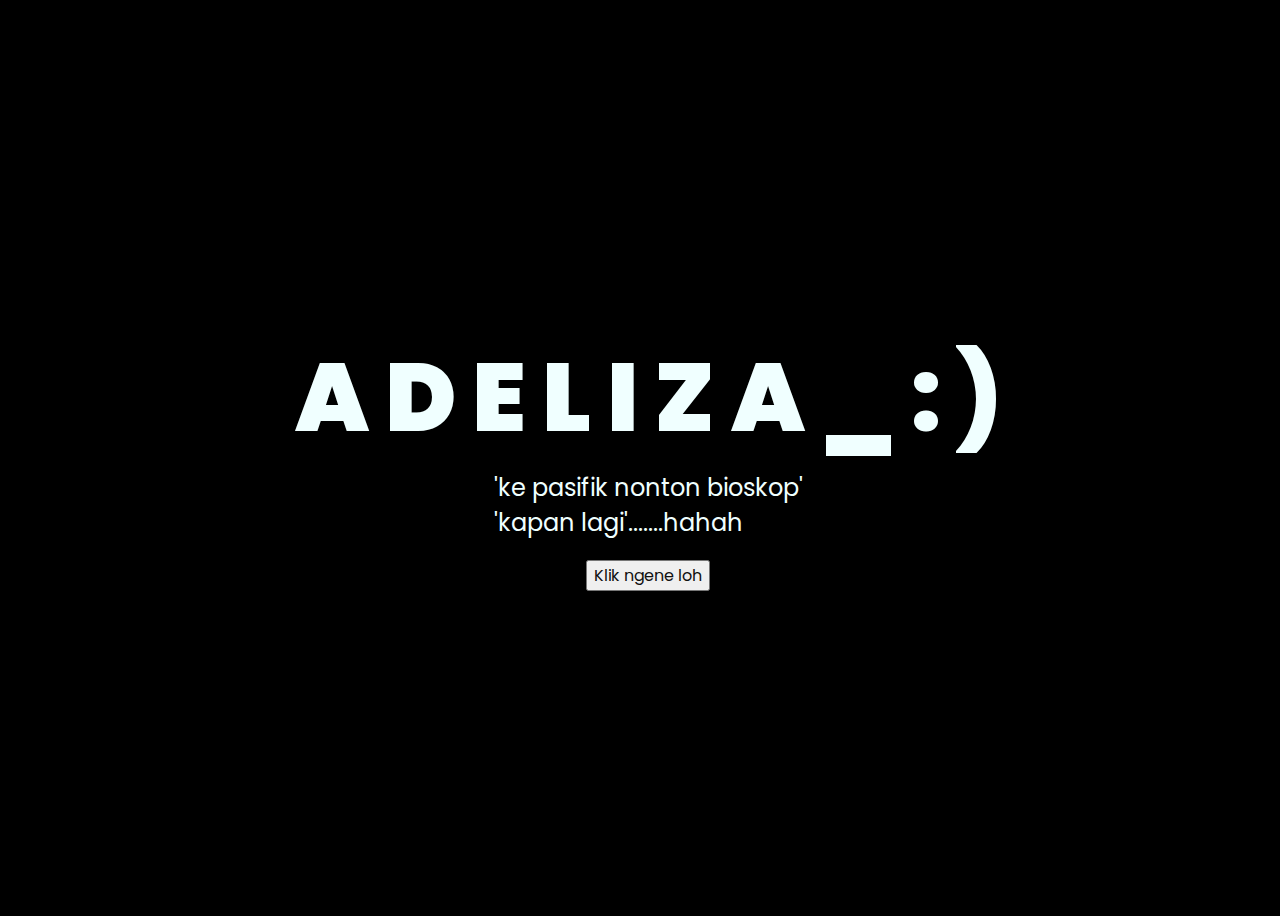
<file: index.html>
<!DOCTYPE html>
<html lang="en">
  <head>
    <meta charset="UTF-8" />
    <meta http-equiv="X-UA-Compatible" content="IE=edge" />
    <meta name="viewport" content="width=device-width, initial-scale=1.0" />
    <link rel="stylesheet" href="css/style.css" />
    <link rel="icon" href="img/flowers.png" type="image/x-icon" />
    <title>Flowers</title>
  </head>
  <body>
    <div class="greetings">
      <!-- silahkan menambah kata sesuai keinginan dengan <span>text...</span -->
      <span>A</span>
      <span>D</span>
      <span>E</span>
      <span>L</span>
      <span>I</span>
      <span>Z</span>
      <span>A</span>
      <span>_</span>
      <span>:</span>
      <span>)</span>
    </div>
    <div class="description">
      <span>'ke pasifik nonton bioskop'</span><br />
      <span>'kapan lagi'.......hahah</span>
    </div>
    <div class="button">
      <button>
        <a href="flower.html">Klik ngene loh</a>
      </button>
    </div>
  </body>
</html>
</file>
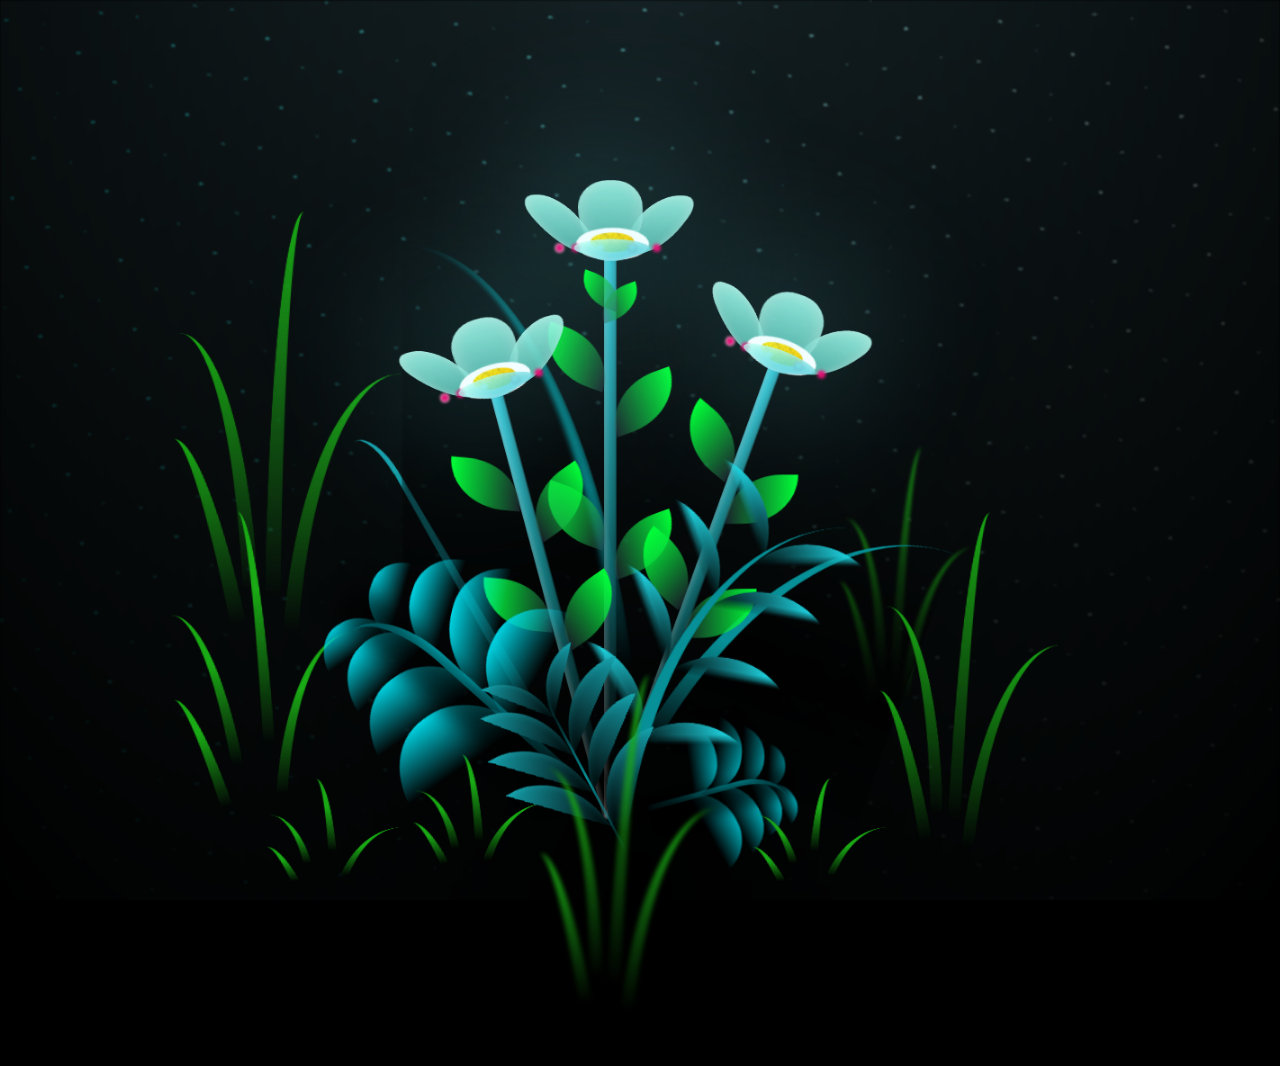
<file: flower.html>
<!DOCTYPE html>
<html lang="en">
<head>
    <meta charset="UTF-8">
    <meta http-equiv="X-UA-Compatible" content="IE=edge">
    <meta name="viewport" content="width=device-width, initial-scale=1.0">
    <link rel="stylesheet" href="css/main.css">
    <link rel="icon" href="img/flowers.png" type="image/x-icon">
    <title>flowers</title>
</head>
<body class="container">
  <!-- Pembuat code: https://codepen.io/mdusmanansari/pen/BamepLe -->
    <div class="night"></div>
    <div class="flowers">
      <div class="flower flower--1">
        <div class="flower__leafs flower__leafs--1">
          <div class="flower__leaf flower__leaf--1"></div>
          <div class="flower__leaf flower__leaf--2"></div>
          <div class="flower__leaf flower__leaf--3"></div>
          <div class="flower__leaf flower__leaf--4"></div>
          <div class="flower__white-circle"></div>
  
          <div class="flower__light flower__light--1"></div>
          <div class="flower__light flower__light--2"></div>
          <div class="flower__light flower__light--3"></div>
          <div class="flower__light flower__light--4"></div>
          <div class="flower__light flower__light--5"></div>
          <div class="flower__light flower__light--6"></div>
          <div class="flower__light flower__light--7"></div>
          <div class="flower__light flower__light--8"></div>
  
        </div>
        <div class="flower__line">
          <div class="flower__line__leaf flower__line__leaf--1"></div>
          <div class="flower__line__leaf flower__line__leaf--2"></div>
          <div class="flower__line__leaf flower__line__leaf--3"></div>
          <div class="flower__line__leaf flower__line__leaf--4"></div>
          <div class="flower__line__leaf flower__line__leaf--5"></div>
          <div class="flower__line__leaf flower__line__leaf--6"></div>
        </div>
      </div>
  
      <div class="flower flower--2">
        <div class="flower__leafs flower__leafs--2">
          <div class="flower__leaf flower__leaf--1"></div>
          <div class="flower__leaf flower__leaf--2"></div>
          <div class="flower__leaf flower__leaf--3"></div>
          <div class="flower__leaf flower__leaf--4"></div>
          <div class="flower__white-circle"></div>
  
          <div class="flower__light flower__light--1"></div>
          <div class="flower__light flower__light--2"></div>
          <div class="flower__light flower__light--3"></div>
          <div class="flower__light flower__light--4"></div>
          <div class="flower__light flower__light--5"></div>
          <div class="flower__light flower__light--6"></div>
          <div class="flower__light flower__light--7"></div>
          <div class="flower__light flower__light--8"></div>
  
        </div>
        <div class="flower__line">
          <div class="flower__line__leaf flower__line__leaf--1"></div>
          <div class="flower__line__leaf flower__line__leaf--2"></div>
          <div class="flower__line__leaf flower__line__leaf--3"></div>
          <div class="flower__line__leaf flower__line__leaf--4"></div>
        </div>
      </div>
  
      <div class="flower flower--3">
        <div class="flower__leafs flower__leafs--3">
          <div class="flower__leaf flower__leaf--1"></div>
          <div class="flower__leaf flower__leaf--2"></div>
          <div class="flower__leaf flower__leaf--3"></div>
          <div class="flower__leaf flower__leaf--4"></div>
          <div class="flower__white-circle"></div>
  
          <div class="flower__light flower__light--1"></div>
          <div class="flower__light flower__light--2"></div>
          <div class="flower__light flower__light--3"></div>
          <div class="flower__light flower__light--4"></div>
          <div class="flower__light flower__light--5"></div>
          <div class="flower__light flower__light--6"></div>
          <div class="flower__light flower__light--7"></div>
          <div class="flower__light flower__light--8"></div>
  
        </div>
        <div class="flower__line">
          <div class="flower__line__leaf flower__line__leaf--1"></div>
          <div class="flower__line__leaf flower__line__leaf--2"></div>
          <div class="flower__line__leaf flower__line__leaf--3"></div>
          <div class="flower__line__leaf flower__line__leaf--4"></div>
        </div>
      </div>
  
      <div class="grow-ans" style="--d:1.2s">
        <div class="flower__g-long">
          <div class="flower__g-long__top"></div>
          <div class="flower__g-long__bottom"></div>
        </div>
      </div>
  
      <div class="growing-grass">
        <div class="flower__grass flower__grass--1">
          <div class="flower__grass--top"></div>
          <div class="flower__grass--bottom"></div>
          <div class="flower__grass__leaf flower__grass__leaf--1"></div>
          <div class="flower__grass__leaf flower__grass__leaf--2"></div>
          <div class="flower__grass__leaf flower__grass__leaf--3"></div>
          <div class="flower__grass__leaf flower__grass__leaf--4"></div>
          <div class="flower__grass__leaf flower__grass__leaf--5"></div>
          <div class="flower__grass__leaf flower__grass__leaf--6"></div>
          <div class="flower__grass__leaf flower__grass__leaf--7"></div>
          <div class="flower__grass__leaf flower__grass__leaf--8"></div>
          <div class="flower__grass__overlay"></div>
        </div>
      </div>
  
      <div class="growing-grass">
        <div class="flower__grass flower__grass--2">
          <div class="flower__grass--top"></div>
          <div class="flower__grass--bottom"></div>
          <div class="flower__grass__leaf flower__grass__leaf--1"></div>
          <div class="flower__grass__leaf flower__grass__leaf--2"></div>
          <div class="flower__grass__leaf flower__grass__leaf--3"></div>
          <div class="flower__grass__leaf flower__grass__leaf--4"></div>
          <div class="flower__grass__leaf flower__grass__leaf--5"></div>
          <div class="flower__grass__leaf flower__grass__leaf--6"></div>
          <div class="flower__grass__leaf flower__grass__leaf--7"></div>
          <div class="flower__grass__leaf flower__grass__leaf--8"></div>
          <div class="flower__grass__overlay"></div>
        </div>
      </div>
  
      <div class="grow-ans" style="--d:2.4s">
        <div class="flower__g-right flower__g-right--1">
          <div class="leaf"></div>
        </div>
      </div>
  
      <div class="grow-ans" style="--d:2.8s">
        <div class="flower__g-right flower__g-right--2">
          <div class="leaf"></div>
        </div>
      </div>
  
      <div class="grow-ans" style="--d:2.8s">
        <div class="flower__g-front">
          <div class="flower__g-front__leaf-wrapper flower__g-front__leaf-wrapper--1">
            <div class="flower__g-front__leaf"></div>
          </div>
          <div class="flower__g-front__leaf-wrapper flower__g-front__leaf-wrapper--2">
            <div class="flower__g-front__leaf"></div>
          </div>
          <div class="flower__g-front__leaf-wrapper flower__g-front__leaf-wrapper--3">
            <div class="flower__g-front__leaf"></div>
          </div>
          <div class="flower__g-front__leaf-wrapper flower__g-front__leaf-wrapper--4">
            <div class="flower__g-front__leaf"></div>
          </div>
          <div class="flower__g-front__leaf-wrapper flower__g-front__leaf-wrapper--5">
            <div class="flower__g-front__leaf"></div>
          </div>
          <div class="flower__g-front__leaf-wrapper flower__g-front__leaf-wrapper--6">
            <div class="flower__g-front__leaf"></div>
          </div>
          <div class="flower__g-front__leaf-wrapper flower__g-front__leaf-wrapper--7">
            <div class="flower__g-front__leaf"></div>
          </div>
          <div class="flower__g-front__leaf-wrapper flower__g-front__leaf-wrapper--8">
            <div class="flower__g-front__leaf"></div>
          </div>
          <div class="flower__g-front__line"></div>
        </div>
      </div>
  
      <div class="grow-ans" style="--d:3.2s">
        <div class="flower__g-fr">
          <div class="leaf"></div>
          <div class="flower__g-fr__leaf flower__g-fr__leaf--1"></div>
          <div class="flower__g-fr__leaf flower__g-fr__leaf--2"></div>
          <div class="flower__g-fr__leaf flower__g-fr__leaf--3"></div>
          <div class="flower__g-fr__leaf flower__g-fr__leaf--4"></div>
          <div class="flower__g-fr__leaf flower__g-fr__leaf--5"></div>
          <div class="flower__g-fr__leaf flower__g-fr__leaf--6"></div>
          <div class="flower__g-fr__leaf flower__g-fr__leaf--7"></div>
          <div class="flower__g-fr__leaf flower__g-fr__leaf--8"></div>
        </div>
      </div>
  
      <div class="long-g long-g--0">
        <div class="grow-ans" style="--d:3s">
          <div class="leaf leaf--0"></div>
        </div>
        <div class="grow-ans" style="--d:2.2s">
          <div class="leaf leaf--1"></div>
        </div>
        <div class="grow-ans" style="--d:3.4s">
          <div class="leaf leaf--2"></div>
        </div>
        <div class="grow-ans" style="--d:3.6s">
          <div class="leaf leaf--3"></div>
        </div>
      </div>
  
      <div class="long-g long-g--1">
        <div class="grow-ans" style="--d:3.6s">
          <div class="leaf leaf--0"></div>
        </div>
        <div class="grow-ans" style="--d:3.8s">
          <div class="leaf leaf--1"></div>
        </div>
        <div class="grow-ans" style="--d:4s">
          <div class="leaf leaf--2"></div>
        </div>
        <div class="grow-ans" style="--d:4.2s">
          <div class="leaf leaf--3"></div>
        </div>
      </div>
  
      <div class="long-g long-g--2">
        <div class="grow-ans" style="--d:4s">
          <div class="leaf leaf--0"></div>
        </div>
        <div class="grow-ans" style="--d:4.2s">
          <div class="leaf leaf--1"></div>
        </div>
        <div class="grow-ans" style="--d:4.4s">
          <div class="leaf leaf--2"></div>
        </div>
        <div class="grow-ans" style="--d:4.6s">
          <div class="leaf leaf--3"></div>
        </div>
      </div>
  
      <div class="long-g long-g--3">
        <div class="grow-ans" style="--d:4s">
          <div class="leaf leaf--0"></div>
        </div>
        <div class="grow-ans" style="--d:4.2s">
          <div class="leaf leaf--1"></div>
        </div>
        <div class="grow-ans" style="--d:3s">
          <div class="leaf leaf--2"></div>
        </div>
        <div class="grow-ans" style="--d:3.6s">
          <div class="leaf leaf--3"></div>
        </div>
      </div>
  
      <div class="long-g long-g--4">
        <div class="grow-ans" style="--d:4s">
          <div class="leaf leaf--0"></div>
        </div>
        <div class="grow-ans" style="--d:4.2s">
          <div class="leaf leaf--1"></div>
        </div>
        <div class="grow-ans" style="--d:3s">
          <div class="leaf leaf--2"></div>
        </div>
        <div class="grow-ans" style="--d:3.6s">
          <div class="leaf leaf--3"></div>
        </div>
      </div>
  
      <div class="long-g long-g--5">
        <div class="grow-ans" style="--d:4s">
          <div class="leaf leaf--0"></div>
        </div>
        <div class="grow-ans" style="--d:4.2s">
          <div class="leaf leaf--1"></div>
        </div>
        <div class="grow-ans" style="--d:3s">
          <div class="leaf leaf--2"></div>
        </div>
        <div class="grow-ans" style="--d:3.6s">
          <div class="leaf leaf--3"></div>
        </div>
      </div>
  
      <div class="long-g long-g--6">
        <div class="grow-ans" style="--d:4.2s">
          <div class="leaf leaf--0"></div>
        </div>
        <div class="grow-ans" style="--d:4.4s">
          <div class="leaf leaf--1"></div>
        </div>
        <div class="grow-ans" style="--d:4.6s">
          <div class="leaf leaf--2"></div>
        </div>
        <div class="grow-ans" style="--d:4.8s">
          <div class="leaf leaf--3"></div>
        </div>
      </div>
  
      <div class="long-g long-g--7">
        <div class="grow-ans" style="--d:3s">
          <div class="leaf leaf--0"></div>
        </div>
        <div class="grow-ans" style="--d:3.2s">
          <div class="leaf leaf--1"></div>
        </div>
        <div class="grow-ans" style="--d:3.5s">
          <div class="leaf leaf--2"></div>
        </div>
        <div class="grow-ans" style="--d:3.6s">
          <div class="leaf leaf--3"></div>
        </div>
      </div>
    </div>
    <footer>
      <p>sekiannnnn</p>
    </footer>
    <script src="main.js"></script>
  </body>
</html>
</file>
<file: css/style.css>
@import url("https://fonts.googleapis.com/css2?family=Poppins:ital,wght@0,500;1,900&display=swap");
* {
  font-family: "Poppins", cursive;
}
body {
  color: azure;
  width: 100%;
  height: 100vh;
  display: flex;
  flex-direction: column;
  align-items: center;
  justify-content: center;
  background-color: black;
}
.greetings {
  font-size: 6rem;
  font-weight: 900;
}
.greetings > span {
  animation: glow 2.5s ease-in-out infinite;
}
@keyframes glow {
  0%,
  100% {
    color: #fff;
    text-shadow: 0 0 12px #39c6d6, 0 0 50px #39c6d6, 0 0 100px #39c6d6;
  }
  10%,
  90% {
    color: #111;
    text-shadow: none;
  }
}
.greetings > span:nth-child(1) {
  animation-delay: 0.2s;
}
.greetings > span:nth-child(2) {
  animation-delay: 0.2s;
}
.greetings > span:nth-child(3) {
  animation-delay: 0.4s;
}
.greetings > span:nth-child(4) {
  animation-delay: 0.6s;
}
.greetings > span:nth-child(5) {
  animation-delay: 0.8s;
}
.greetings > span:nth-child(6) {
  animation-delay: 0.8s;
}
.greetings > span:nth-child(7) {
  animation-delay: 0.8s;
}
.greetings > span:nth-child(8) {
  animation-delay: 0.8s;
}
.greetings > span:nth-child(9) {
  animation-delay: 0.8s;
}
.greetings > span:nth-child(10) {
  animation-delay: 0.8s;
}
.description {
  font-size: 1.5rem;
  margin-bottom: 20px;
}

.button a {
  text-decoration: none;
  font-size: 1rem;
  color: #111;
}

@media screen and (max-width: 574px) {
  .greetings {
    display: block;
    font-size: 3rem;
    font-weight: 500;
    text-align: center;
  }
  .description {
    font-size: 1rem;
  }

  .button a {
    font-size: 0.5rem;
  }
}
</file>
<file: css/main.css>
*,
*::after,
*::before {
  padding: 0;
  margin: 0;
  box-sizing: border-box;
}

:root {
  --dark-color: #000000;
}

body {
  display: flex;
  align-items: flex-end;
  justify-content: center;
  min-height: 100vh;
  background-color: var(--dark-color);
  overflow: hidden;
  perspective: 1000px;
}

.night {
  position: fixed;
  left: 50%;
  top: 0;
  transform: translateX(-50%);
  width: 100%;
  height: 100%;
  filter: blur(0.1vmin);
  background-image: radial-gradient(ellipse at top, transparent 0%, var(--dark-color)), radial-gradient(ellipse at bottom, var(--dark-color), rgba(145, 233, 255, 0.2)), repeating-linear-gradient(220deg, rgb(0, 0, 0) 0px, rgb(0, 0, 0) 19px, transparent 19px, transparent 22px), repeating-linear-gradient(189deg, rgb(0, 0, 0) 0px, rgb(0, 0, 0) 19px, transparent 19px, transparent 22px), repeating-linear-gradient(148deg, rgb(0, 0, 0) 0px, rgb(0, 0, 0) 19px, transparent 19px, transparent 22px), linear-gradient(90deg, rgb(0, 255, 250), rgb(240, 240, 240));
}

.flowers {
  position: relative;
  transform: scale(0.9);
}

.flower {
  position: absolute;
  bottom: 10vmin;
  transform-origin: bottom center;
  z-index: 10;
  --fl-speed: 0.8s;
}
.flower--1 {
  -webkit-animation: moving-flower-1 4s linear infinite;
          animation: moving-flower-1 4s linear infinite;
}
.flower--1 .flower__line {
  height: 70vmin;
  -webkit-animation-delay: 0.3s;
          animation-delay: 0.3s;
}
.flower--1 .flower__line__leaf--1 {
  -webkit-animation: blooming-leaf-right var(--fl-speed) 1.6s backwards;
          animation: blooming-leaf-right var(--fl-speed) 1.6s backwards;
}
.flower--1 .flower__line__leaf--2 {
  -webkit-animation: blooming-leaf-right var(--fl-speed) 1.4s backwards;
          animation: blooming-leaf-right var(--fl-speed) 1.4s backwards;
}
.flower--1 .flower__line__leaf--3 {
  -webkit-animation: blooming-leaf-left var(--fl-speed) 1.2s backwards;
          animation: blooming-leaf-left var(--fl-speed) 1.2s backwards;
}
.flower--1 .flower__line__leaf--4 {
  -webkit-animation: blooming-leaf-left var(--fl-speed) 1s backwards;
          animation: blooming-leaf-left var(--fl-speed) 1s backwards;
}
.flower--1 .flower__line__leaf--5 {
  -webkit-animation: blooming-leaf-right var(--fl-speed) 1.8s backwards;
          animation: blooming-leaf-right var(--fl-speed) 1.8s backwards;
}
.flower--1 .flower__line__leaf--6 {
  -webkit-animation: blooming-leaf-left var(--fl-speed) 2s backwards;
          animation: blooming-leaf-left var(--fl-speed) 2s backwards;
}
.flower--2 {
  left: 50%;
  transform: rotate(20deg);
  -webkit-animation: moving-flower-2 4s linear infinite;
          animation: moving-flower-2 4s linear infinite;
}
.flower--2 .flower__line {
  height: 60vmin;
  -webkit-animation-delay: 0.6s;
          animation-delay: 0.6s;
}
.flower--2 .flower__line__leaf--1 {
  -webkit-animation: blooming-leaf-right var(--fl-speed) 1.9s backwards;
          animation: blooming-leaf-right var(--fl-speed) 1.9s backwards;
}
.flower--2 .flower__line__leaf--2 {
  -webkit-animation: blooming-leaf-right var(--fl-speed) 1.7s backwards;
          animation: blooming-leaf-right var(--fl-speed) 1.7s backwards;
}
.flower--2 .flower__line__leaf--3 {
  -webkit-animation: blooming-leaf-left var(--fl-speed) 1.5s backwards;
          animation: blooming-leaf-left var(--fl-speed) 1.5s backwards;
}
.flower--2 .flower__line__leaf--4 {
  -webkit-animation: blooming-leaf-left var(--fl-speed) 1.3s backwards;
          animation: blooming-leaf-left var(--fl-speed) 1.3s backwards;
}
.flower--3 {
  left: 50%;
  transform: rotate(-15deg);
  -webkit-animation: moving-flower-3 4s linear infinite;
          animation: moving-flower-3 4s linear infinite;
}
.flower--3 .flower__line {
  -webkit-animation-delay: 0.9s;
          animation-delay: 0.9s;
}
.flower--3 .flower__line__leaf--1 {
  -webkit-animation: blooming-leaf-right var(--fl-speed) 2.5s backwards;
          animation: blooming-leaf-right var(--fl-speed) 2.5s backwards;
}
.flower--3 .flower__line__leaf--2 {
  -webkit-animation: blooming-leaf-right var(--fl-speed) 2.3s backwards;
          animation: blooming-leaf-right var(--fl-speed) 2.3s backwards;
}
.flower--3 .flower__line__leaf--3 {
  -webkit-animation: blooming-leaf-left var(--fl-speed) 2.1s backwards;
          animation: blooming-leaf-left var(--fl-speed) 2.1s backwards;
}
.flower--3 .flower__line__leaf--4 {
  -webkit-animation: blooming-leaf-left var(--fl-speed) 1.9s backwards;
          animation: blooming-leaf-left var(--fl-speed) 1.9s backwards;
}
.flower__leafs {
  position: relative;
  -webkit-animation: blooming-flower 2s backwards;
          animation: blooming-flower 2s backwards;
}
.flower__leafs--1 {
  -webkit-animation-delay: 1.1s;
          animation-delay: 1.1s;
}
.flower__leafs--2 {
  -webkit-animation-delay: 1.4s;
          animation-delay: 1.4s;
}
.flower__leafs--3 {
  -webkit-animation-delay: 1.7s;
          animation-delay: 1.7s;
}
.flower__leafs::after {
  content: "";
  position: absolute;
  left: 0;
  top: 0;
  transform: translate(-50%, -100%);
  width: 8vmin;
  height: 8vmin;
  background-color: #6bf0ff;
  filter: blur(10vmin);
}
.flower__leaf {
  position: absolute;
  bottom: 0;
  left: 50%;
  width: 8vmin;
  height: 11vmin;
  border-radius: 51% 49% 47% 53%/44% 45% 55% 69%;
  background-color: #a7ffee;
  background-image: linear-gradient(to top, #54b8aa, #a7ffee);
  transform-origin: bottom center;
  opacity: 0.9;
  box-shadow: inset 0 0 2vmin rgba(255, 255, 255, 0.5);
}
.flower__leaf--1 {
  transform: translate(-10%, 1%) rotateY(40deg) rotateX(-50deg);
}
.flower__leaf--2 {
  transform: translate(-50%, -4%) rotateX(40deg);
}
.flower__leaf--3 {
  transform: translate(-90%, 0%) rotateY(45deg) rotateX(50deg);
}
.flower__leaf--4 {
  width: 8vmin;
  height: 8vmin;
  transform-origin: bottom left;
  border-radius: 4vmin 10vmin 4vmin 4vmin;
  transform: translate(0%, 18%) rotateX(70deg) rotate(-43deg);
  background-image: linear-gradient(to top, #39c6d6, #a7ffee);
  z-index: 1;
  opacity: 0.8;
}
.flower__white-circle {
  position: absolute;
  left: -3.5vmin;
  top: -3vmin;
  width: 9vmin;
  height: 4vmin;
  border-radius: 50%;
  background-color: #fff;
}
.flower__white-circle::after {
  content: "";
  position: absolute;
  left: 50%;
  top: 45%;
  transform: translate(-50%, -50%);
  width: 60%;
  height: 60%;
  border-radius: inherit;
  background-image: repeating-linear-gradient(135deg, rgba(0, 0, 0, 0.03) 0px, rgba(0, 0, 0, 0.03) 1px, transparent 1px, transparent 12px), repeating-linear-gradient(45deg, rgba(0, 0, 0, 0.03) 0px, rgba(0, 0, 0, 0.03) 1px, transparent 1px, transparent 12px), repeating-linear-gradient(67.5deg, rgba(0, 0, 0, 0.03) 0px, rgba(0, 0, 0, 0.03) 1px, transparent 1px, transparent 12px), repeating-linear-gradient(135deg, rgba(0, 0, 0, 0.03) 0px, rgba(0, 0, 0, 0.03) 1px, transparent 1px, transparent 12px), repeating-linear-gradient(45deg, rgba(0, 0, 0, 0.03) 0px, rgba(0, 0, 0, 0.03) 1px, transparent 1px, transparent 12px), repeating-linear-gradient(112.5deg, rgba(0, 0, 0, 0.03) 0px, rgba(0, 0, 0, 0.03) 1px, transparent 1px, transparent 12px), repeating-linear-gradient(112.5deg, rgba(0, 0, 0, 0.03) 0px, rgba(0, 0, 0, 0.03) 1px, transparent 1px, transparent 12px), repeating-linear-gradient(45deg, rgba(0, 0, 0, 0.03) 0px, rgba(0, 0, 0, 0.03) 1px, transparent 1px, transparent 12px), repeating-linear-gradient(22.5deg, rgba(0, 0, 0, 0.03) 0px, rgba(0, 0, 0, 0.03) 1px, transparent 1px, transparent 12px), repeating-linear-gradient(45deg, rgba(0, 0, 0, 0.03) 0px, rgba(0, 0, 0, 0.03) 1px, transparent 1px, transparent 12px), repeating-linear-gradient(22.5deg, rgba(0, 0, 0, 0.03) 0px, rgba(0, 0, 0, 0.03) 1px, transparent 1px, transparent 12px), repeating-linear-gradient(135deg, rgba(0, 0, 0, 0.03) 0px, rgba(0, 0, 0, 0.03) 1px, transparent 1px, transparent 12px), repeating-linear-gradient(157.5deg, rgba(0, 0, 0, 0.03) 0px, rgba(0, 0, 0, 0.03) 1px, transparent 1px, transparent 12px), repeating-linear-gradient(67.5deg, rgba(0, 0, 0, 0.03) 0px, rgba(0, 0, 0, 0.03) 1px, transparent 1px, transparent 12px), repeating-linear-gradient(67.5deg, rgba(0, 0, 0, 0.03) 0px, rgba(0, 0, 0, 0.03) 1px, transparent 1px, transparent 12px), linear-gradient(90deg, rgb(255, 235, 18), rgb(255, 206, 0));
}
.flower__line {
  height: 55vmin;
  width: 1.5vmin;
  background-image: linear-gradient(to left, rgba(0, 0, 0, 0.2), transparent, rgba(255, 255, 255, 0.2)), linear-gradient(to top, transparent 10%, #14757a, #39c6d6);
  box-shadow: inset 0 0 2px rgba(0, 0, 0, 0.5);
  -webkit-animation: grow-flower-tree 4s backwards;
          animation: grow-flower-tree 4s backwards;
}
.flower__line__leaf {
  --w: 7vmin;
  --h: calc(var(--w) + 2vmin);
  position: absolute;
  top: 20%;
  left: 90%;
  width: var(--w);
  height: var(--h);
  border-top-right-radius: var(--h);
  border-bottom-left-radius: var(--h);
  background-image: linear-gradient(to top, rgba(53, 77, 91, 0.4), #00ff37);
}
.flower__line__leaf--1 {
  transform: rotate(70deg) rotateY(30deg);
}
.flower__line__leaf--2 {
  top: 45%;
  transform: rotate(70deg) rotateY(30deg);
}
.flower__line__leaf--3, .flower__line__leaf--4, .flower__line__leaf--6 {
  border-top-right-radius: 0;
  border-bottom-left-radius: 0;
  border-top-left-radius: var(--h);
  border-bottom-right-radius: var(--h);
  left: -460%;
  top: 12%;
  transform: rotate(-70deg) rotateY(30deg);
}
.flower__line__leaf--4 {
  top: 40%;
}
.flower__line__leaf--5 {
  top: 0;
  transform-origin: left;
  transform: rotate(70deg) rotateY(30deg) scale(0.6);
}
.flower__line__leaf--6 {
  top: -2%;
  left: -450%;
  transform-origin: right;
  transform: rotate(-70deg) rotateY(30deg) scale(0.6);
}
.flower__light {
  position: absolute;
  bottom: 0vmin;
  width: 1vmin;
  height: 1vmin;
  background-color: rgb(255, 255, 255);
  border-radius: 50%;
  filter: blur(0.2vmin);
  -webkit-animation: light-ans 4s linear infinite backwards;
          animation: light-ans 4s linear infinite backwards;
}
.flower__light:nth-child(odd) {
  background-color: #ec006a;
}
.flower__light--1 {
  left: -2vmin;
  -webkit-animation-delay: 1s;
          animation-delay: 1s;
}
.flower__light--2 {
  left: 3vmin;
  -webkit-animation-delay: 0.5s;
          animation-delay: 0.5s;
}
.flower__light--3 {
  left: -6vmin;
  -webkit-animation-delay: 0.3s;
          animation-delay: 0.3s;
}
.flower__light--4 {
  left: 6vmin;
  -webkit-animation-delay: 0.9s;
          animation-delay: 0.9s;
}
.flower__light--5 {
  left: -1vmin;
  -webkit-animation-delay: 1.5s;
          animation-delay: 1.5s;
}
.flower__light--6 {
  left: -4vmin;
  -webkit-animation-delay: 3s;
          animation-delay: 3s;
}
.flower__light--7 {
  left: 3vmin;
  -webkit-animation-delay: 2s;
          animation-delay: 2s;
}
.flower__light--8 {
  left: -6vmin;
  -webkit-animation-delay: 3.5s;
          animation-delay: 3.5s;
}
.flower__grass {
  --c: #00d4e3;
  --line-w: 1.5vmin;
  position: absolute;
  bottom: 12vmin;
  left: -7vmin;
  display: flex;
  flex-direction: column;
  align-items: flex-end;
  z-index: 20;
  transform-origin: bottom center;
  transform: rotate(-48deg) rotateY(40deg);
}
.flower__grass--1 {
  -webkit-animation: moving-grass 2s linear infinite;
          animation: moving-grass 2s linear infinite;
}
.flower__grass--2 {
  left: 2vmin;
  bottom: 10vmin;
  transform: scale(0.5) rotate(75deg) rotateX(10deg) rotateY(-200deg);
  opacity: 0.8;
  z-index: 0;
  -webkit-animation: moving-grass--2 1.5s linear infinite;
          animation: moving-grass--2 1.5s linear infinite;
}
.flower__grass--top {
  width: 7vmin;
  height: 10vmin;
  border-top-right-radius: 100%;
  border-right: var(--line-w) solid var(--c);
  transform-origin: bottom center;
  transform: rotate(-2deg);
}
.flower__grass--bottom {
  margin-top: -2px;
  width: var(--line-w);
  height: 25vmin;
  background-image: linear-gradient(to top, transparent, var(--c));
}
.flower__grass__leaf {
  --size: 10vmin;
  position: absolute;
  width: calc(var(--size) * 2.1);
  height: var(--size);
  border-top-left-radius: var(--size);
  border-top-right-radius: var(--size);
  background-image: linear-gradient(to top, transparent, transparent 30%, var(--c));
  z-index: 100;
}
.flower__grass__leaf--1 {
  top: -6%;
  left: 30%;
  --size: 6vmin;
  transform: rotate(-20deg);
  -webkit-animation: growing-grass-ans--1 2s 2.6s backwards;
          animation: growing-grass-ans--1 2s 2.6s backwards;
}
@-webkit-keyframes growing-grass-ans--1 {
  0% {
    transform-origin: bottom left;
    transform: rotate(-20deg) scale(0);
  }
}
@keyframes growing-grass-ans--1 {
  0% {
    transform-origin: bottom left;
    transform: rotate(-20deg) scale(0);
  }
}
.flower__grass__leaf--2 {
  top: -5%;
  left: -110%;
  --size: 6vmin;
  transform: rotate(10deg);
  -webkit-animation: growing-grass-ans--2 2s 2.4s linear backwards;
          animation: growing-grass-ans--2 2s 2.4s linear backwards;
}
@-webkit-keyframes growing-grass-ans--2 {
  0% {
    transform-origin: bottom right;
    transform: rotate(10deg) scale(0);
  }
}
@keyframes growing-grass-ans--2 {
  0% {
    transform-origin: bottom right;
    transform: rotate(10deg) scale(0);
  }
}
.flower__grass__leaf--3 {
  top: 5%;
  left: 60%;
  --size: 8vmin;
  transform: rotate(-18deg) rotateX(-20deg);
  -webkit-animation: growing-grass-ans--3 2s 2.2s linear backwards;
          animation: growing-grass-ans--3 2s 2.2s linear backwards;
}
@-webkit-keyframes growing-grass-ans--3 {
  0% {
    transform-origin: bottom left;
    transform: rotate(-18deg) rotateX(-20deg) scale(0);
  }
}
@keyframes growing-grass-ans--3 {
  0% {
    transform-origin: bottom left;
    transform: rotate(-18deg) rotateX(-20deg) scale(0);
  }
}
.flower__grass__leaf--4 {
  top: 6%;
  left: -135%;
  --size: 8vmin;
  transform: rotate(2deg);
  -webkit-animation: growing-grass-ans--4 2s 2s linear backwards;
          animation: growing-grass-ans--4 2s 2s linear backwards;
}
@-webkit-keyframes growing-grass-ans--4 {
  0% {
    transform-origin: bottom right;
    transform: rotate(2deg) scale(0);
  }
}
@keyframes growing-grass-ans--4 {
  0% {
    transform-origin: bottom right;
    transform: rotate(2deg) scale(0);
  }
}
.flower__grass__leaf--5 {
  top: 20%;
  left: 60%;
  --size: 10vmin;
  transform: rotate(-24deg) rotateX(-20deg);
  -webkit-animation: growing-grass-ans--5 2s 1.8s linear backwards;
          animation: growing-grass-ans--5 2s 1.8s linear backwards;
}
@-webkit-keyframes growing-grass-ans--5 {
  0% {
    transform-origin: bottom left;
    transform: rotate(-24deg) rotateX(-20deg) scale(0);
  }
}
@keyframes growing-grass-ans--5 {
  0% {
    transform-origin: bottom left;
    transform: rotate(-24deg) rotateX(-20deg) scale(0);
  }
}
.flower__grass__leaf--6 {
  top: 22%;
  left: -180%;
  --size: 10vmin;
  transform: rotate(10deg);
  -webkit-animation: growing-grass-ans--6 2s 1.6s linear backwards;
          animation: growing-grass-ans--6 2s 1.6s linear backwards;
}
@-webkit-keyframes growing-grass-ans--6 {
  0% {
    transform-origin: bottom right;
    transform: rotate(10deg) scale(0);
  }
}
@keyframes growing-grass-ans--6 {
  0% {
    transform-origin: bottom right;
    transform: rotate(10deg) scale(0);
  }
}
.flower__grass__leaf--7 {
  top: 39%;
  left: 70%;
  --size: 10vmin;
  transform: rotate(-10deg);
  -webkit-animation: growing-grass-ans--7 2s 1.4s linear backwards;
          animation: growing-grass-ans--7 2s 1.4s linear backwards;
}
@-webkit-keyframes growing-grass-ans--7 {
  0% {
    transform-origin: bottom left;
    transform: rotate(-10deg) scale(0);
  }
}
@keyframes growing-grass-ans--7 {
  0% {
    transform-origin: bottom left;
    transform: rotate(-10deg) scale(0);
  }
}
.flower__grass__leaf--8 {
  top: 40%;
  left: -215%;
  --size: 11vmin;
  transform: rotate(10deg);
  -webkit-animation: growing-grass-ans--8 2s 1.2s linear backwards;
          animation: growing-grass-ans--8 2s 1.2s linear backwards;
}
@-webkit-keyframes growing-grass-ans--8 {
  0% {
    transform-origin: bottom right;
    transform: rotate(10deg) scale(0);
  }
}
@keyframes growing-grass-ans--8 {
  0% {
    transform-origin: bottom right;
    transform: rotate(10deg) scale(0);
  }
}
.flower__grass__overlay {
  position: absolute;
  top: -10%;
  right: 0%;
  width: 100%;
  height: 100%;
  background-color: rgba(0, 0, 0, 0.6);
  filter: blur(1.5vmin);
  z-index: 100;
}
.flower__g-long {
  --w: 2vmin;
  --h: 6vmin;
  --c: #159faa;
  position: absolute;
  bottom: 10vmin;
  left: -3vmin;
  transform-origin: bottom center;
  transform: rotate(-30deg) rotateY(-20deg);
  display: flex;
  flex-direction: column;
  align-items: flex-end;
  -webkit-animation: flower-g-long-ans 3s linear infinite;
          animation: flower-g-long-ans 3s linear infinite;
}
@-webkit-keyframes flower-g-long-ans {
  0%, 100% {
    transform: rotate(-30deg) rotateY(-20deg);
  }
  50% {
    transform: rotate(-32deg) rotateY(-20deg);
  }
}
@keyframes flower-g-long-ans {
  0%, 100% {
    transform: rotate(-30deg) rotateY(-20deg);
  }
  50% {
    transform: rotate(-32deg) rotateY(-20deg);
  }
}
.flower__g-long__top {
  top: calc(var(--h) * -1);
  width: calc(var(--w) + 1vmin);
  height: var(--h);
  border-top-right-radius: 100%;
  border-right: 0.7vmin solid var(--c);
  transform: translate(-0.7vmin, 1vmin);
}
.flower__g-long__bottom {
  width: var(--w);
  height: 50vmin;
  transform-origin: bottom center;
  background-image: linear-gradient(to top, transparent 30%, var(--c));
  box-shadow: inset 0 0 2px rgba(0, 0, 0, 0.5);
  -webkit-clip-path: polygon(35% 0, 65% 1%, 100% 100%, 0% 100%);
          clip-path: polygon(35% 0, 65% 1%, 100% 100%, 0% 100%);
}
.flower__g-right {
  position: absolute;
  bottom: 6vmin;
  left: -2vmin;
  transform-origin: bottom left;
  transform: rotate(20deg);
}
.flower__g-right .leaf {
  width: 30vmin;
  height: 50vmin;
  border-top-left-radius: 100%;
  border-left: 2vmin solid #079097;
  background-image: linear-gradient(to bottom, transparent, var(--dark-color) 60%);
  -webkit-mask-image: linear-gradient(to top, transparent 30%, #079097 60%);
}
.flower__g-right--1 {
  -webkit-animation: flower-g-right-ans 2.5s linear infinite;
          animation: flower-g-right-ans 2.5s linear infinite;
}
.flower__g-right--2 {
  left: 5vmin;
  transform: rotateY(-180deg);
  -webkit-animation: flower-g-right-ans--2 3s linear infinite;
          animation: flower-g-right-ans--2 3s linear infinite;
}
.flower__g-right--2 .leaf {
  height: 75vmin;
  filter: blur(0.3vmin);
  opacity: 0.8;
}
@-webkit-keyframes flower-g-right-ans {
  0%, 100% {
    transform: rotate(20deg);
  }
  50% {
    transform: rotate(24deg) rotateX(-20deg);
  }
}
@keyframes flower-g-right-ans {
  0%, 100% {
    transform: rotate(20deg);
  }
  50% {
    transform: rotate(24deg) rotateX(-20deg);
  }
}
@-webkit-keyframes flower-g-right-ans--2 {
  0%, 100% {
    transform: rotateY(-180deg) rotate(0deg) rotateX(-20deg);
  }
  50% {
    transform: rotateY(-180deg) rotate(6deg) rotateX(-20deg);
  }
}
@keyframes flower-g-right-ans--2 {
  0%, 100% {
    transform: rotateY(-180deg) rotate(0deg) rotateX(-20deg);
  }
  50% {
    transform: rotateY(-180deg) rotate(6deg) rotateX(-20deg);
  }
}
.flower__g-front {
  position: absolute;
  bottom: 6vmin;
  left: 2.5vmin;
  z-index: 100;
  transform-origin: bottom center;
  transform: rotate(-28deg) rotateY(30deg) scale(1.04);
  -webkit-animation: flower__g-front-ans 2s linear infinite;
          animation: flower__g-front-ans 2s linear infinite;
}
@-webkit-keyframes flower__g-front-ans {
  0%, 100% {
    transform: rotate(-28deg) rotateY(30deg) scale(1.04);
  }
  50% {
    transform: rotate(-35deg) rotateY(40deg) scale(1.04);
  }
}
@keyframes flower__g-front-ans {
  0%, 100% {
    transform: rotate(-28deg) rotateY(30deg) scale(1.04);
  }
  50% {
    transform: rotate(-35deg) rotateY(40deg) scale(1.04);
  }
}
.flower__g-front__line {
  width: 0.3vmin;
  height: 20vmin;
  background-image: linear-gradient(to top, transparent, #079097, transparent 100%);
  position: relative;
}
.flower__g-front__leaf-wrapper {
  position: absolute;
  top: 0;
  left: 0;
  transform-origin: bottom left;
  transform: rotate(10deg);
}
.flower__g-front__leaf-wrapper:nth-child(even) {
  left: 0vmin;
  transform: rotateY(-180deg) rotate(5deg);
  -webkit-animation: flower__g-front__leaf-left-ans 1s ease-in backwards;
          animation: flower__g-front__leaf-left-ans 1s ease-in backwards;
}
.flower__g-front__leaf-wrapper:nth-child(odd) {
  -webkit-animation: flower__g-front__leaf-ans 1s ease-in backwards;
          animation: flower__g-front__leaf-ans 1s ease-in backwards;
}
.flower__g-front__leaf-wrapper--1 {
  top: -8vmin;
  transform: scale(0.7);
  -webkit-animation: flower__g-front__leaf-ans 1s 5.5s ease-in backwards !important;
          animation: flower__g-front__leaf-ans 1s 5.5s ease-in backwards !important;
}
.flower__g-front__leaf-wrapper--2 {
  top: -8vmin;
  transform: rotateY(-180deg) scale(0.7) !important;
  -webkit-animation: flower__g-front__leaf-left-ans-2 1s 4.6s ease-in backwards !important;
          animation: flower__g-front__leaf-left-ans-2 1s 4.6s ease-in backwards !important;
}
.flower__g-front__leaf-wrapper--3 {
  top: -3vmin;
  -webkit-animation: flower__g-front__leaf-ans 1s 4.6s ease-in backwards;
          animation: flower__g-front__leaf-ans 1s 4.6s ease-in backwards;
}
.flower__g-front__leaf-wrapper--4 {
  top: -3vmin;
  transform: rotateY(-180deg) scale(0.9) !important;
  -webkit-animation: flower__g-front__leaf-left-ans-2 1s 4.6s ease-in backwards !important;
          animation: flower__g-front__leaf-left-ans-2 1s 4.6s ease-in backwards !important;
}
@-webkit-keyframes flower__g-front__leaf-left-ans-2 {
  0% {
    transform: rotateY(-180deg) scale(0);
  }
}
@keyframes flower__g-front__leaf-left-ans-2 {
  0% {
    transform: rotateY(-180deg) scale(0);
  }
}
.flower__g-front__leaf-wrapper--5, .flower__g-front__leaf-wrapper--6 {
  top: 2vmin;
}
.flower__g-front__leaf-wrapper--7, .flower__g-front__leaf-wrapper--8 {
  top: 6.5vmin;
}
.flower__g-front__leaf-wrapper--2 {
  -webkit-animation-delay: 5.2s !important;
          animation-delay: 5.2s !important;
}
.flower__g-front__leaf-wrapper--3 {
  -webkit-animation-delay: 4.9s !important;
          animation-delay: 4.9s !important;
}
.flower__g-front__leaf-wrapper--5 {
  -webkit-animation-delay: 4.3s !important;
          animation-delay: 4.3s !important;
}
.flower__g-front__leaf-wrapper--6 {
  -webkit-animation-delay: 4.1s !important;
          animation-delay: 4.1s !important;
}
.flower__g-front__leaf-wrapper--7 {
  -webkit-animation-delay: 3.8s !important;
          animation-delay: 3.8s !important;
}
.flower__g-front__leaf-wrapper--8 {
  -webkit-animation-delay: 3.5s !important;
          animation-delay: 3.5s !important;
}
@-webkit-keyframes flower__g-front__leaf-ans {
  0% {
    transform: rotate(10deg) scale(0);
  }
}
@keyframes flower__g-front__leaf-ans {
  0% {
    transform: rotate(10deg) scale(0);
  }
}
@-webkit-keyframes flower__g-front__leaf-left-ans {
  0% {
    transform: rotateY(-180deg) rotate(5deg) scale(0);
  }
}
@keyframes flower__g-front__leaf-left-ans {
  0% {
    transform: rotateY(-180deg) rotate(5deg) scale(0);
  }
}
.flower__g-front__leaf {
  width: 10vmin;
  height: 10vmin;
  border-radius: 100% 0% 0% 100%/100% 100% 0% 0%;
  box-shadow: inset 0 2px 1vmin hsla(184deg, 97%, 58%, 0.2);
  background-image: linear-gradient(to bottom left, transparent, var(--dark-color)), linear-gradient(to bottom right, #159faa 50%, transparent 50%, transparent);
  -webkit-mask-image: linear-gradient(to bottom right, #159faa 50%, transparent 50%, transparent);
  mask-image: linear-gradient(to bottom right, #159faa 50%, transparent 50%, transparent);
}
.flower__g-fr {
  position: absolute;
  bottom: -4vmin;
  left: vmin;
  transform-origin: bottom left;
  z-index: 10;
  -webkit-animation: flower__g-fr-ans 2s linear infinite;
          animation: flower__g-fr-ans 2s linear infinite;
}
@-webkit-keyframes flower__g-fr-ans {
  0%, 100% {
    transform: rotate(2deg);
  }
  50% {
    transform: rotate(4deg);
  }
}
@keyframes flower__g-fr-ans {
  0%, 100% {
    transform: rotate(2deg);
  }
  50% {
    transform: rotate(4deg);
  }
}
.flower__g-fr .leaf {
  width: 30vmin;
  height: 50vmin;
  border-top-left-radius: 100%;
  border-left: 2vmin solid #079097;
  -webkit-mask-image: linear-gradient(to top, transparent 25%, #079097 50%);
  position: relative;
  z-index: 1;
}
.flower__g-fr__leaf {
  position: absolute;
  top: 0;
  left: 0;
  width: 10vmin;
  height: 10vmin;
  border-radius: 100% 0% 0% 100%/100% 100% 0% 0%;
  box-shadow: inset 0 2px 1vmin hsla(184deg, 97%, 58%, 0.2);
  background-image: linear-gradient(to bottom left, transparent, var(--dark-color) 98%), linear-gradient(to bottom right, #23f0ff 45%, transparent 50%, transparent);
  -webkit-mask-image: linear-gradient(135deg, #159faa 40%, transparent 50%, transparent);
}
.flower__g-fr__leaf--1 {
  left: 20vmin;
  transform: rotate(45deg);
  -webkit-animation: flower__g-fr-leaft-ans-1 0.5s 5.2s linear backwards;
          animation: flower__g-fr-leaft-ans-1 0.5s 5.2s linear backwards;
}
@-webkit-keyframes flower__g-fr-leaft-ans-1 {
  0% {
    transform-origin: left;
    transform: rotate(45deg) scale(0);
  }
}
@keyframes flower__g-fr-leaft-ans-1 {
  0% {
    transform-origin: left;
    transform: rotate(45deg) scale(0);
  }
}
.flower__g-fr__leaf--2 {
  left: 12vmin;
  top: -7vmin;
  transform: rotate(25deg) rotateY(-180deg);
  -webkit-animation: flower__g-fr-leaft-ans-6 0.5s 5s linear backwards;
          animation: flower__g-fr-leaft-ans-6 0.5s 5s linear backwards;
}
.flower__g-fr__leaf--3 {
  left: 15vmin;
  top: 6vmin;
  transform: rotate(55deg);
  -webkit-animation: flower__g-fr-leaft-ans-5 0.5s 4.8s linear backwards;
          animation: flower__g-fr-leaft-ans-5 0.5s 4.8s linear backwards;
}
.flower__g-fr__leaf--4 {
  left: 6vmin;
  top: -2vmin;
  transform: rotate(25deg) rotateY(-180deg);
  -webkit-animation: flower__g-fr-leaft-ans-6 0.5s 4.6s linear backwards;
          animation: flower__g-fr-leaft-ans-6 0.5s 4.6s linear backwards;
}
.flower__g-fr__leaf--5 {
  left: 10vmin;
  top: 14vmin;
  transform: rotate(55deg);
  -webkit-animation: flower__g-fr-leaft-ans-5 0.5s 4.4s linear backwards;
          animation: flower__g-fr-leaft-ans-5 0.5s 4.4s linear backwards;
}
@-webkit-keyframes flower__g-fr-leaft-ans-5 {
  0% {
    transform-origin: left;
    transform: rotate(55deg) scale(0);
  }
}
@keyframes flower__g-fr-leaft-ans-5 {
  0% {
    transform-origin: left;
    transform: rotate(55deg) scale(0);
  }
}
.flower__g-fr__leaf--6 {
  left: 0vmin;
  top: 6vmin;
  transform: rotate(25deg) rotateY(-180deg);
  -webkit-animation: flower__g-fr-leaft-ans-6 0.5s 4.2s linear backwards;
          animation: flower__g-fr-leaft-ans-6 0.5s 4.2s linear backwards;
}
@-webkit-keyframes flower__g-fr-leaft-ans-6 {
  0% {
    transform-origin: right;
    transform: rotate(25deg) rotateY(-180deg) scale(0);
  }
}
@keyframes flower__g-fr-leaft-ans-6 {
  0% {
    transform-origin: right;
    transform: rotate(25deg) rotateY(-180deg) scale(0);
  }
}
.flower__g-fr__leaf--7 {
  left: 5vmin;
  top: 22vmin;
  transform: rotate(45deg);
  -webkit-animation: flower__g-fr-leaft-ans-7 0.5s 4s linear backwards;
          animation: flower__g-fr-leaft-ans-7 0.5s 4s linear backwards;
}
@-webkit-keyframes flower__g-fr-leaft-ans-7 {
  0% {
    transform-origin: left;
    transform: rotate(45deg) scale(0);
  }
}
@keyframes flower__g-fr-leaft-ans-7 {
  0% {
    transform-origin: left;
    transform: rotate(45deg) scale(0);
  }
}
.flower__g-fr__leaf--8 {
  left: -4vmin;
  top: 15vmin;
  transform: rotate(15deg) rotateY(-180deg);
  -webkit-animation: flower__g-fr-leaft-ans-8 0.5s 3.8s linear backwards;
          animation: flower__g-fr-leaft-ans-8 0.5s 3.8s linear backwards;
}
@-webkit-keyframes flower__g-fr-leaft-ans-8 {
  0% {
    transform-origin: right;
    transform: rotate(15deg) rotateY(-180deg) scale(0);
  }
}
@keyframes flower__g-fr-leaft-ans-8 {
  0% {
    transform-origin: right;
    transform: rotate(15deg) rotateY(-180deg) scale(0);
  }
}

.long-g {
  position: absolute;
  bottom: 25vmin;
  left: -42vmin;
  transform-origin: bottom left;
}
.long-g--1 {
  bottom: 0vmin;
  transform: scale(0.8) rotate(-5deg);
}
.long-g--1 .leaf {
  -webkit-mask-image: linear-gradient(to top, transparent 40%, #079097 80%) !important;
}
.long-g--1 .leaf--1 {
  --w: 5vmin;
  --h: 60vmin;
  left: -2vmin;
  transform: rotate(3deg) rotateY(-180deg);
}
.long-g--2, .long-g--3 {
  bottom: -3vmin;
  left: -35vmin;
  transform-origin: center;
  transform: scale(0.6) rotateX(60deg);
}
.long-g--2 .leaf, .long-g--3 .leaf {
  -webkit-mask-image: linear-gradient(to top, transparent 50%, #079097 80%) !important;
}
.long-g--2 .leaf--1, .long-g--3 .leaf--1 {
  left: -1vmin;
  transform: rotateY(-180deg);
}
.long-g--3 {
  left: -17vmin;
  bottom: 0vmin;
}
.long-g--3 .leaf {
  -webkit-mask-image: linear-gradient(to top, transparent 40%, #079097 80%) !important;
}
.long-g--4 {
  left: 25vmin;
  bottom: -3vmin;
  transform-origin: center;
  transform: scale(0.6) rotateX(60deg);
}
.long-g--4 .leaf {
  -webkit-mask-image: linear-gradient(to top, transparent 50%, #079097 80%) !important;
}
.long-g--5 {
  left: 42vmin;
  bottom: 0vmin;
  transform: scale(0.8) rotate(2deg);
}
.long-g--6 {
  left: 0vmin;
  bottom: -20vmin;
  z-index: 100;
  filter: blur(0.3vmin);
  transform: scale(0.8) rotate(2deg);
}
.long-g--7 {
  left: 35vmin;
  bottom: 20vmin;
  z-index: -1;
  filter: blur(0.3vmin);
  transform: scale(0.6) rotate(2deg);
  opacity: 0.7;
}
.long-g .leaf {
  --w: 15vmin;
  --h: 40vmin;
  --c: #1aaa15;
  position: absolute;
  bottom: 0;
  width: var(--w);
  height: var(--h);
  border-top-left-radius: 100%;
  border-left: 2vmin solid var(--c);
  -webkit-mask-image: linear-gradient(to top, transparent 20%, var(--dark-color));
  transform-origin: bottom center;
}
.long-g .leaf--0 {
  left: 2vmin;
  -webkit-animation: leaf-ans-1 4s linear infinite;
          animation: leaf-ans-1 4s linear infinite;
}
.long-g .leaf--1 {
  --w: 5vmin;
  --h: 60vmin;
  -webkit-animation: leaf-ans-1 4s linear infinite;
          animation: leaf-ans-1 4s linear infinite;
}
.long-g .leaf--2 {
  --w: 10vmin;
  --h: 40vmin;
  left: -0.5vmin;
  bottom: 5vmin;
  transform-origin: bottom left;
  transform: rotateY(-180deg);
  -webkit-animation: leaf-ans-2 3s linear infinite;
          animation: leaf-ans-2 3s linear infinite;
}
.long-g .leaf--3 {
  --w: 5vmin;
  --h: 30vmin;
  left: -1vmin;
  bottom: 3.2vmin;
  transform-origin: bottom left;
  transform: rotate(-10deg) rotateY(-180deg);
  -webkit-animation: leaf-ans-3 3s linear infinite;
          animation: leaf-ans-3 3s linear infinite;
}

@-webkit-keyframes leaf-ans-1 {
  0%, 100% {
    transform: rotate(-5deg) scale(1);
  }
  50% {
    transform: rotate(5deg) scale(1.1);
  }
}

@keyframes leaf-ans-1 {
  0%, 100% {
    transform: rotate(-5deg) scale(1);
  }
  50% {
    transform: rotate(5deg) scale(1.1);
  }
}
@-webkit-keyframes leaf-ans-2 {
  0%, 100% {
    transform: rotateY(-180deg) rotate(5deg);
  }
  50% {
    transform: rotateY(-180deg) rotate(0deg) scale(1.1);
  }
}
@keyframes leaf-ans-2 {
  0%, 100% {
    transform: rotateY(-180deg) rotate(5deg);
  }
  50% {
    transform: rotateY(-180deg) rotate(0deg) scale(1.1);
  }
}
@-webkit-keyframes leaf-ans-3 {
  0%, 100% {
    transform: rotate(-10deg) rotateY(-180deg);
  }
  50% {
    transform: rotate(-20deg) rotateY(-180deg);
  }
}
@keyframes leaf-ans-3 {
  0%, 100% {
    transform: rotate(-10deg) rotateY(-180deg);
  }
  50% {
    transform: rotate(-20deg) rotateY(-180deg);
  }
}
.grow-ans {
  -webkit-animation: grow-ans 2s var(--d) backwards;
          animation: grow-ans 2s var(--d) backwards;
}

@-webkit-keyframes grow-ans {
  0% {
    transform: scale(0);
    opacity: 0;
  }
}

@keyframes grow-ans {
  0% {
    transform: scale(0);
    opacity: 0;
  }
}
@-webkit-keyframes light-ans {
  0% {
    opacity: 0;
    transform: translateY(0vmin);
  }
  25% {
    opacity: 1;
    transform: translateY(-5vmin) translateX(-2vmin);
  }
  50% {
    opacity: 1;
    transform: translateY(-15vmin) translateX(2vmin);
    filter: blur(0.2vmin);
  }
  75% {
    transform: translateY(-20vmin) translateX(-2vmin);
    filter: blur(0.2vmin);
  }
  100% {
    transform: translateY(-30vmin);
    opacity: 0;
    filter: blur(1vmin);
  }
}
@keyframes light-ans {
  0% {
    opacity: 0;
    transform: translateY(0vmin);
  }
  25% {
    opacity: 1;
    transform: translateY(-5vmin) translateX(-2vmin);
  }
  50% {
    opacity: 1;
    transform: translateY(-15vmin) translateX(2vmin);
    filter: blur(0.2vmin);
  }
  75% {
    transform: translateY(-20vmin) translateX(-2vmin);
    filter: blur(0.2vmin);
  }
  100% {
    transform: translateY(-30vmin);
    opacity: 0;
    filter: blur(1vmin);
  }
}
@-webkit-keyframes moving-flower-1 {
  0%, 100% {
    transform: rotate(2deg);
  }
  50% {
    transform: rotate(-2deg);
  }
}
@keyframes moving-flower-1 {
  0%, 100% {
    transform: rotate(2deg);
  }
  50% {
    transform: rotate(-2deg);
  }
}
@-webkit-keyframes moving-flower-2 {
  0%, 100% {
    transform: rotate(18deg);
  }
  50% {
    transform: rotate(14deg);
  }
}
@keyframes moving-flower-2 {
  0%, 100% {
    transform: rotate(18deg);
  }
  50% {
    transform: rotate(14deg);
  }
}
@-webkit-keyframes moving-flower-3 {
  0%, 100% {
    transform: rotate(-18deg);
  }
  50% {
    transform: rotate(-20deg) rotateY(-10deg);
  }
}
@keyframes moving-flower-3 {
  0%, 100% {
    transform: rotate(-18deg);
  }
  50% {
    transform: rotate(-20deg) rotateY(-10deg);
  }
}
@-webkit-keyframes blooming-leaf-right {
  0% {
    transform-origin: left;
    transform: rotate(70deg) rotateY(30deg) scale(0);
  }
}
@keyframes blooming-leaf-right {
  0% {
    transform-origin: left;
    transform: rotate(70deg) rotateY(30deg) scale(0);
  }
}
@-webkit-keyframes blooming-leaf-left {
  0% {
    transform-origin: right;
    transform: rotate(-70deg) rotateY(30deg) scale(0);
  }
}
@keyframes blooming-leaf-left {
  0% {
    transform-origin: right;
    transform: rotate(-70deg) rotateY(30deg) scale(0);
  }
}
@-webkit-keyframes grow-flower-tree {
  0% {
    height: 0;
    border-radius: 1vmin;
  }
}
@keyframes grow-flower-tree {
  0% {
    height: 0;
    border-radius: 1vmin;
  }
}
@-webkit-keyframes blooming-flower {
  0% {
    transform: scale(0);
  }
}
@keyframes blooming-flower {
  0% {
    transform: scale(0);
  }
}
@-webkit-keyframes moving-grass {
  0%, 100% {
    transform: rotate(-48deg) rotateY(40deg);
  }
  50% {
    transform: rotate(-50deg) rotateY(40deg);
  }
}
@keyframes moving-grass {
  0%, 100% {
    transform: rotate(-48deg) rotateY(40deg);
  }
  50% {
    transform: rotate(-50deg) rotateY(40deg);
  }
}
@-webkit-keyframes moving-grass--2 {
  0%, 100% {
    transform: scale(0.5) rotate(75deg) rotateX(10deg) rotateY(-200deg);
  }
  50% {
    transform: scale(0.5) rotate(79deg) rotateX(10deg) rotateY(-200deg);
  }
}
@keyframes moving-grass--2 {
  0%, 100% {
    transform: scale(0.5) rotate(75deg) rotateX(10deg) rotateY(-200deg);
  }
  50% {
    transform: scale(0.5) rotate(79deg) rotateX(10deg) rotateY(-200deg);
  }
}
.growing-grass {
  -webkit-animation: growing-grass-ans 1s 2s backwards;
          animation: growing-grass-ans 1s 2s backwards;
}

@-webkit-keyframes growing-grass-ans {
  0% {
    transform: scale(0);
  }
}

@keyframes growing-grass-ans {
  0% {
    transform: scale(0);
  }
}
.container * {
  -webkit-animation-play-state: paused !important;
          animation-play-state: paused !important;
}/*# sourceMappingURL=main.css.map */
</file>
